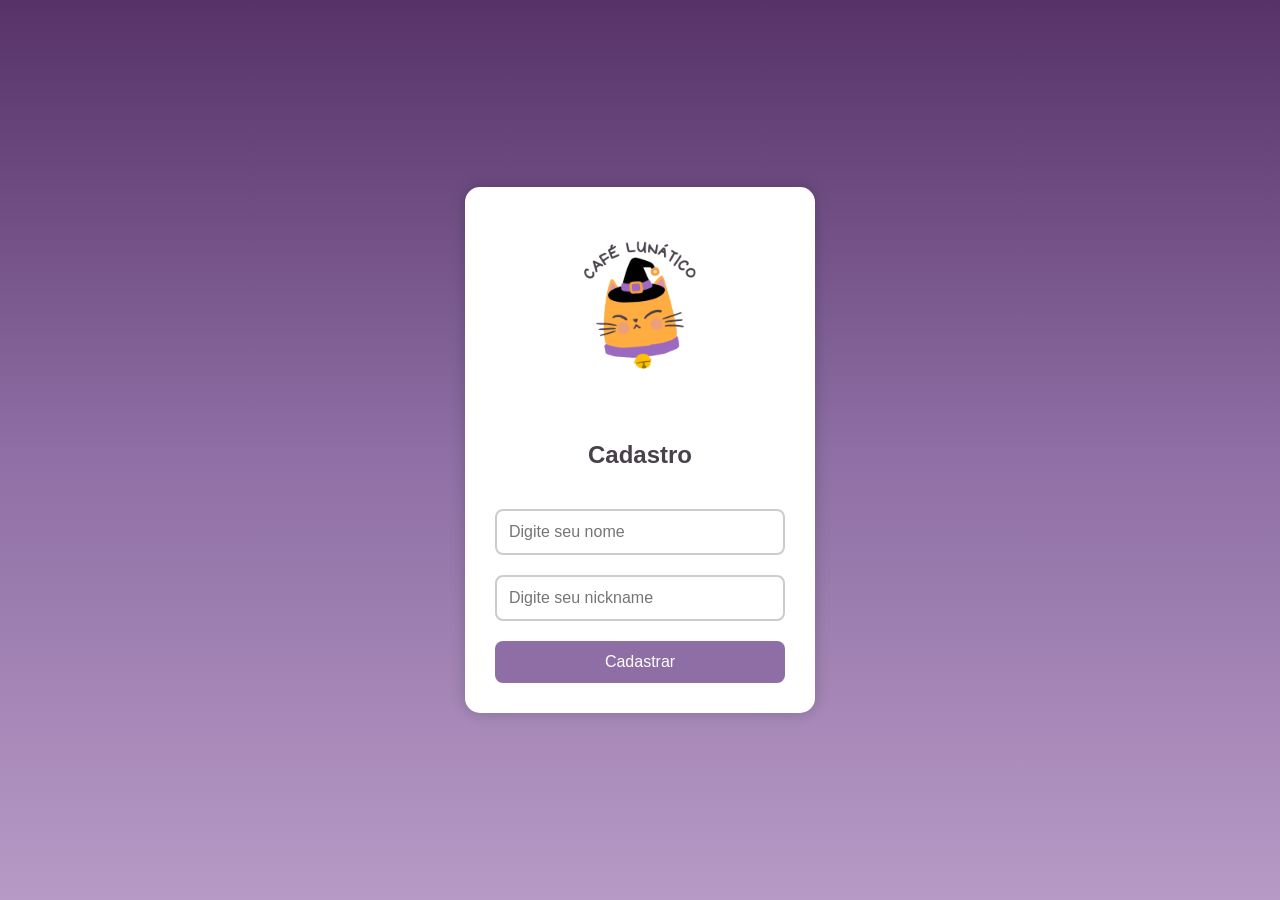
<file: index.html>
<!DOCTYPE html>
<html lang="pt-br">

<head>
    <meta charset="UTF-8">
    <meta name="viewport" content="width=device-width, initial-scale=1.0">
    <title>Cadastro - Biblioteca</title>
    <link rel="stylesheet" href="styleCadastro.css">
</head>

<body>

    <div class="card">
        <img src="imagem/logo.jpg">
        <div class="cadastro">
            <h2>Cadastro</h2>
        </div>
        <input type="text" id="nome" placeholder="Digite seu nome">

        <input type="text" id="nick" placeholder="Digite seu nickname">

        <button onclick="cadastrar()">
            Cadastrar
        </button>
    </div>

    <script src="scriptCadastro.js"></script>

</body>

</html>
</file>
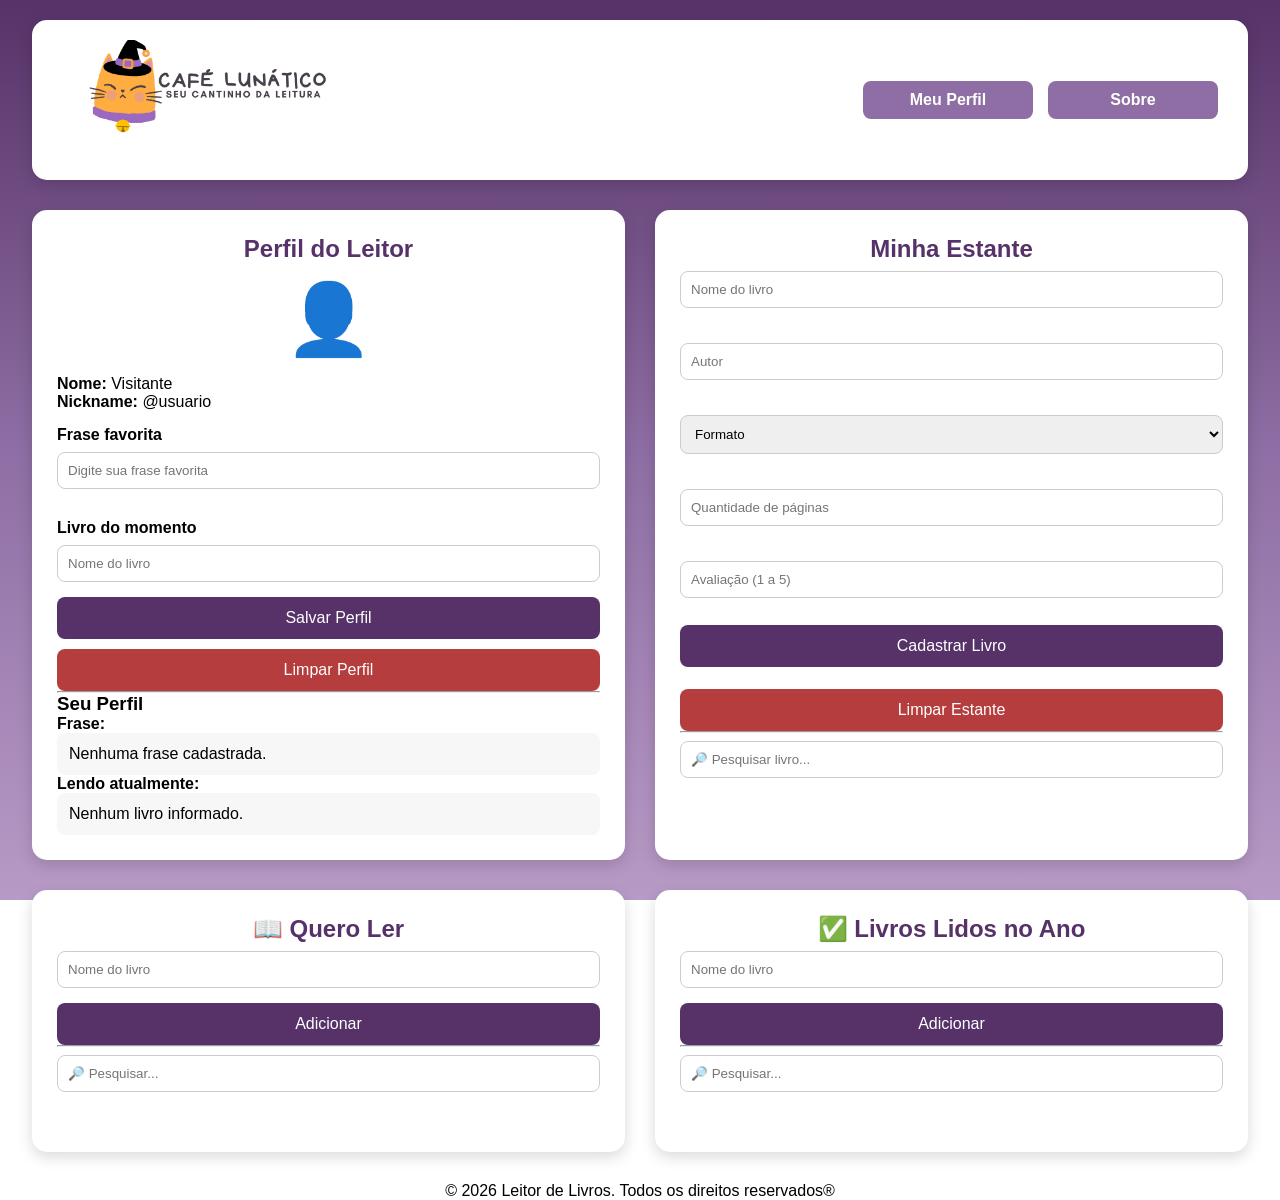
<file: inicio.html>
<!DOCTYPE html>
<html lang="pt-br">

<head>
    <meta charset="UTF-8">
    <meta name="viewport" content="width=device-width, initial-scale=1.0">
    <title>Home</title>
    <link rel="stylesheet" href="styleInicio.css">
</head>

<body>
    <header>
        <div class="logo">
            <img src="imagem/cabeçalho.jpg" alt=>
        </div>
        <div class="menu">
            <button id="btnPerfil">Meu Perfil</button>
           <button id="btnSobre" >
           <a href="sobre.html">Sobre</a> 
           </button>
            
        </div>
    </header>

    <div class="container">

        <div class="card">

            <h2>Perfil do Leitor</h2>

            <div class="icone">👤</div>

            <p><strong>Nome:</strong> <span id="nome"></span></p>

            <p><strong>Nickname:</strong> <span id="nickname"></span></p>

            <label>Frase favorita</label>

            <input type="text" id="frase" placeholder="Digite sua frase favorita">

            <label>Livro do momento</label>

            <input type="text" id="livro" placeholder="Nome do livro">

            <button onclick="salvarPerfil()">
                Salvar Perfil
            </button>

            <button class="btn-limpar" onclick="limparPerfil()">
                Limpar Perfil
            </button>

            <hr>

            <h3>Seu Perfil</h3>

            <p><strong>Frase:</strong></p>

            <p id="fraseSalva" class="caixa"></p>

            <p><strong>Lendo atualmente:</strong></p>

            <p id="livroSalvo" class="caixa"></p>

        </div>

        <!-- Estante -->
        <div class="card-estante">

            <h2>Minha Estante</h2>

            <div class="formulario">

                <input type="text" id="nomeLivro" placeholder="Nome do livro">

                <input type="text" id="autor" placeholder="Autor">

                <select id="formato">

                    <option value="">Formato</option>

                    <option>Físico</option>

                    <option>E-book</option>

                    <option>PDF</option>

                    <option>Audiobook</option>

                </select>

                <input type="number" id="paginas" placeholder="Quantidade de páginas">

                <input type="number" id="avaliacao" placeholder="Avaliação (1 a 5)" min="1" max="5">

                <button onclick="cadastrarLivro()">
                    Cadastrar Livro
                </button>
                <button class="btn-limpar" onclick="limparEstante()">
                    Limpar Estante
                </button>

            </div>

            <hr>

            <input type="text" id="pesquisa" placeholder="🔎 Pesquisar livro..." onkeyup="mostrarLivros()">

            <div id="listaLivros"></div>
            <div class="lista-estante">

                <div id="listaLivros"></div>

            </div>
        </div>


        <!-- Quero Ler -->
        <div class="card-lista">

            <h2>📖 Quero Ler</h2>

            <input type="text" id="novoDesejo" placeholder="Nome do livro">

            <button onclick="adicionarDesejo()">
                Adicionar
            </button>

            <hr>

            <input type="text" id="pesquisaDesejo" placeholder="🔎 Pesquisar..." onkeyup="mostrarDesejos()">

            <div id="listaDesejos"></div>

        </div>

        <!-- Livros Lidos -->
        <div class="card-lista">

            <h2>✅ Livros Lidos no Ano</h2>

            <input type="text" id="novoLido" placeholder="Nome do livro">

            <button onclick="adicionarLido()">
                Adicionar
            </button>

            <hr>

            <input type="text" id="pesquisaLido" placeholder="🔎 Pesquisar..." onkeyup="mostrarLidos()">

            <div id="listaLidos"></div>

        </div>
    </div>

    <footer align="center">
        <p>&copy; 2026 Leitor de Livros. Todos os direitos reservados® </p>
    </footer>
    <script src="inicio.js"></script>

</body>

</html>
</file>
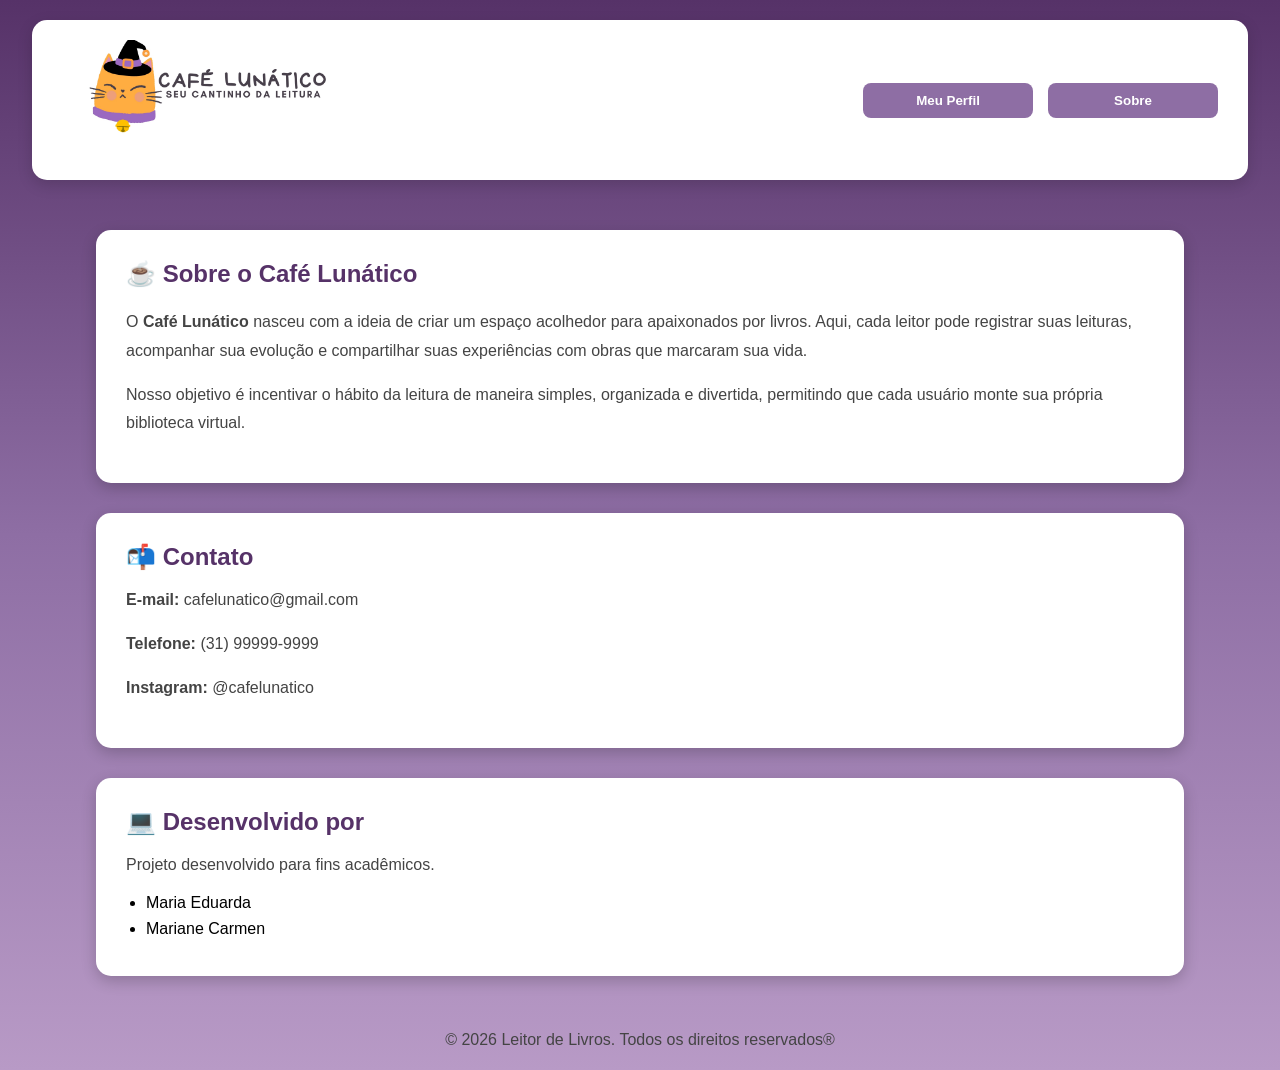
<file: sobre.html>
<!DOCTYPE html>
<html lang="pt-BR">

<head>
    <meta charset="UTF-8">
    <meta name="viewport" content="width=device-width, initial-scale=1.0">
    <title>Sobre - Café Lunático</title>
    <link rel="stylesheet" href="sobre.css">
</head>

<body>

    <header>
        <div class="logo">
            <img src="imagem/cabeçalho.jpg" alt=>
        </div>
        <div class="menu">
            <button id="btnPerfil">Meu Perfil</button>
            <button id="btnSobre">Sobre</button>
        </div>
    </header>

    <main>

        <section class="sobre">

            <h1>☕ Sobre o Café Lunático</h1>

            <p>
                O <strong>Café Lunático</strong> nasceu com a ideia de criar um espaço
                acolhedor para apaixonados por livros. Aqui, cada leitor pode registrar
                suas leituras, acompanhar sua evolução e compartilhar suas experiências
                com obras que marcaram sua vida.
            </p>

            <p>
                Nosso objetivo é incentivar o hábito da leitura de maneira simples,
                organizada e divertida, permitindo que cada usuário monte sua própria
                biblioteca virtual.
            </p>

        </section>

        <section class="contato">

            <h2>📬 Contato</h2>

            <p><strong>E-mail:</strong> cafelunatico@gmail.com</p>
            <p><strong>Telefone:</strong> (31) 99999-9999</p>
            <p><strong>Instagram:</strong> @cafelunatico</p>

        </section>

        <section class="desenvolvedores">

            <h2>💻 Desenvolvido por</h2>

            <p>Projeto desenvolvido para fins acadêmicos.</p>

            <ul>
                <li>Maria Eduarda</li>
                <li>Mariane Carmen</li>
            </ul>

        </section>

    </main>

      <footer align="center">
        <p>&copy; 2026 Leitor de Livros. Todos os direitos reservados® </p>
    </footer>

</body>

</html>
</file>
<file: styleCadastro.css>
*{
    margin:0;
    padding:0;
    box-sizing:border-box;
    font-family:Arial, Helvetica, sans-serif;
}

body{
    background:linear-gradient(#563268,#8e6ea4,#b89ac6);
    display:flex;
    justify-content:center;
    align-items:center;
    height:100vh;
}

.card{
    background:white;
    width:350px;
    padding:30px;
    border-radius:15px;
    box-shadow:0 0 15px rgba(0,0,0,0.2);
    text-align:center;
}

.cadastro{
    margin-bottom:40px;
    color:#48414c;
}

input{
    width:100%;
    padding:12px;
    margin-bottom:20px;
    border:2px solid #ccc;
    border-radius:8px;
    font-size:16px;
    outline:none;
    transition:0.3s;
}

input:focus {
    border-color: #0072ff;
    box-shadow: 0 0 5px rgba(0, 114, 255, 0.5);
}

button{
    width:100%;
    padding:12px;
    background:#8e6ea4;
    color:white;
    border:none;
    border-radius:8px;
    font-size:16px;
    cursor:pointer;
}

button:hover{
    background:#563268;
}

img{
    width:200px;
    height:200px;
    border-radius:50%;
    margin-bottom:20px;
}
</file>
<file: styleInicio.css>
body {
    margin: 0;
    font-family: Arial, Helvetica, sans-serif;

    background: linear-gradient(180deg, #563268, #8e6ea4, #b89ac6);
    background-repeat: no-repeat;
    background-attachment: fixed;
    min-height: 100vh;
}

h1 {

    text-align: center;

    color: #563268;

    margin: 30px;

}

.formulario {
    display: flex;
    flex-direction: column;
    gap: 12px;
}

.container {
    width: 95%;
    max-width: 1400px;

    margin: 30px auto;

    display: grid;

    grid-template-columns: repeat(2, 1fr);

    gap: 30px;

    align-items: stretch;
}

.card,
.card-estante,
.card-lista {
    background: white;
    border-radius: 15px;
    padding: 25px;
    box-shadow: 0 5px 15px rgba(0,0,0,.15);

    max-height: 800px;   /* ajuste conforme desejar */
    overflow-y: auto;
}

.card-lista div {

    margin-top: 20px;

    max-height: 300px;

    overflow-y: auto;
}

.itemLista {

    background: #f7f7f7;

    padding: 12px;

    border-left: 5px solid #563268;

    border-radius: 8px;

    margin-bottom: 12px;
}

h2 {

    text-align: center;

    color: #563268;

}

.icone {

    font-size: 70px;

    text-align: center;

    margin: 15px;

}

.btn-limpar {

    margin-top: 10px;

    background: #b53d3d;

}

.btn-limpar:hover {

    background: #8b2b2b;

}

label {

    display: block;

    margin-top: 15px;

    font-weight: bold;

}

input,
select {

    width: 100%;

    padding: 10px;

    margin-top: 8px;

    margin-bottom: 15px;

    border-radius: 8px;

    border: 1px solid #ccc;

    box-sizing: border-box;

}

button {

    width: 100%;

    padding: 12px;

    background: #563268;

    color: white;

    border: none;

    border-radius: 8px;

    cursor: pointer;

    font-size: 16px;

}

button:hover {

    background: #563268;

}

.caixa {

    background: #f7f7f7;

    padding: 12px;

    border-radius: 8px;

    min-height: 22px;

    word-break: break-word;

}

#listaLivros {

    max-height: 350px;

    overflow-y: auto;

    margin-top: 20px;

    padding-right: 8px;
}

#listaLivros::-webkit-scrollbar {

    width: 8px;

}

#listaLivros::-webkit-scrollbar-thumb {

    background: #563268;

    border-radius: 10px;

}

.livro {

    background: #f7f7f7;

    padding: 15px;

    border-radius: 10px;

    margin-bottom: 15px;

    border-left: 5px solid #563268;

}

.livro h3 {

    margin-top: 0;

}

* {
    margin: 0;
    padding: 0;
    box-sizing: border-box;
}


header {
    width: 95%;
    max-width: 1400px;

    margin: 20px auto;

    display: flex;
    justify-content: space-between;
    align-items: center;
    gap: 20px;

    background: #fff;
    padding: 20px 30px;

    border-radius: 15px;
    box-shadow: 0 5px 15px rgba(0, 0, 0, .15);
}

.logo {
    display: flex;
    align-items: center;
    gap: 15px;
}

.logo img {
    width: 300px;
    height: 120px;
    object-fit: cover;
}

.logo h1 {
    color: white;
    font-size: 30px;
    font-family: Georgia, serif;
}

.menu {
    display: flex;
    gap: 15px;
}

.menu button {
    width: 170px;
}

.menu a{
    text-decoration: none;
    color: white;
}

#btnPerfil {
    padding: 10px 20px;
    border: none;
    border-radius: 8px;
    background-color: #8e6ea4;
    color: white;
    font-weight: bold;
    cursor: pointer;
    transition: 0.3s;
}

#btnPerfil:hover {
    background-color: #3c194b;
    ;
}

#btnSobre {
    padding: 10px 20px;
    border: none;
    border-radius: 8px;
    background-color: #8e6ea4;
    color: white;
    font-weight: bold;
    cursor: pointer;
    transition: 0.3s;

}

#btnSobre:hover {
    background-color: #3c194b;
}

@media (max-width:900px) {

    header {

        flex-direction: column;

        text-align: center;

        padding: 20px;

    }

    .menu {

        width: 100%;

        flex-direction: column;

    }

    .menu button {

        width: 100%;
    }

    .container {

        flex-direction: column;

        align-items: center;

        grid-template-columns: 1fr;
    }

    .card,
    .card-estante {

        width: 100%;

        max-width: 600px;
    }

    .logo img {

        width: 230px;
        height: auto;
    }

}

.card-estante::-webkit-scrollbar{
    width:8px;
}

.card-estante::-webkit-scrollbar-thumb{
    background:#563268;
    border-radius:10px;
}

.card-estante::-webkit-scrollbar-track{
    background:#f1f1f1;
}
</file>
<file: sobre.css>
header {
    width: 95%;
    max-width: 1400px;

    margin: 20px auto;

    display: flex;
    justify-content: space-between;
    align-items: center;
    gap: 20px;

    background: #fff;
    padding: 20px 30px;

    border-radius: 15px;
    box-shadow: 0 5px 15px rgba(0, 0, 0, .15);
}

.logo {
    display: flex;
    align-items: center;
    gap: 15px;
}

.logo img {
    width: 300px;
    height: 120px;
    object-fit: cover;
}

.logo h1 {
    color: white;
    font-size: 30px;
    font-family: Georgia, serif;
}

.menu {
    display: flex;
    gap: 15px;
}

.menu button {
    width: 170px;
}

#btnPerfil {
    padding: 10px 20px;
    border: none;
    border-radius: 8px;
    background-color: #8e6ea4;
    color: white;
    font-weight: bold;
    cursor: pointer;
    transition: 0.3s;
}

#btnPerfil:hover {
    background-color: #3c194b;
    ;
}

#btnSobre {
    padding: 10px 20px;
    border: none;
    border-radius: 8px;
    background-color: #8e6ea4;
    color: white;
    font-weight: bold;
    cursor: pointer;
    transition: 0.3s;

}

#btnSobre:hover {
    background-color: #3c194b;
}

*{
    margin:0;
    padding:0;
    box-sizing:border-box;
}

body{
    font-family:Arial, Helvetica, sans-serif;
    background:linear-gradient(#563268,#8e6ea4,#b89ac6);
    min-height:100vh;
}

/* Conteúdo */

main{

    width:85%;
    margin:50px auto;

    display:flex;
    flex-direction:column;
    gap:30px;

}

/* Cards */

.sobre,
.contato,
.desenvolvedores{

    background:white;

    padding:30px;

    border-radius:15px;

    box-shadow:0 5px 15px rgba(0,0,0,.2);

}

h1{

    color:#563268;
    margin-bottom:20px;

}

h2{

    color:#563268;
    margin-bottom:15px;

}

p{

    margin-bottom:15px;

    line-height:1.8;

    color:#444;

}

ul{

    margin-left:20px;

}

li{

    margin-bottom:8px;

}
</file>
